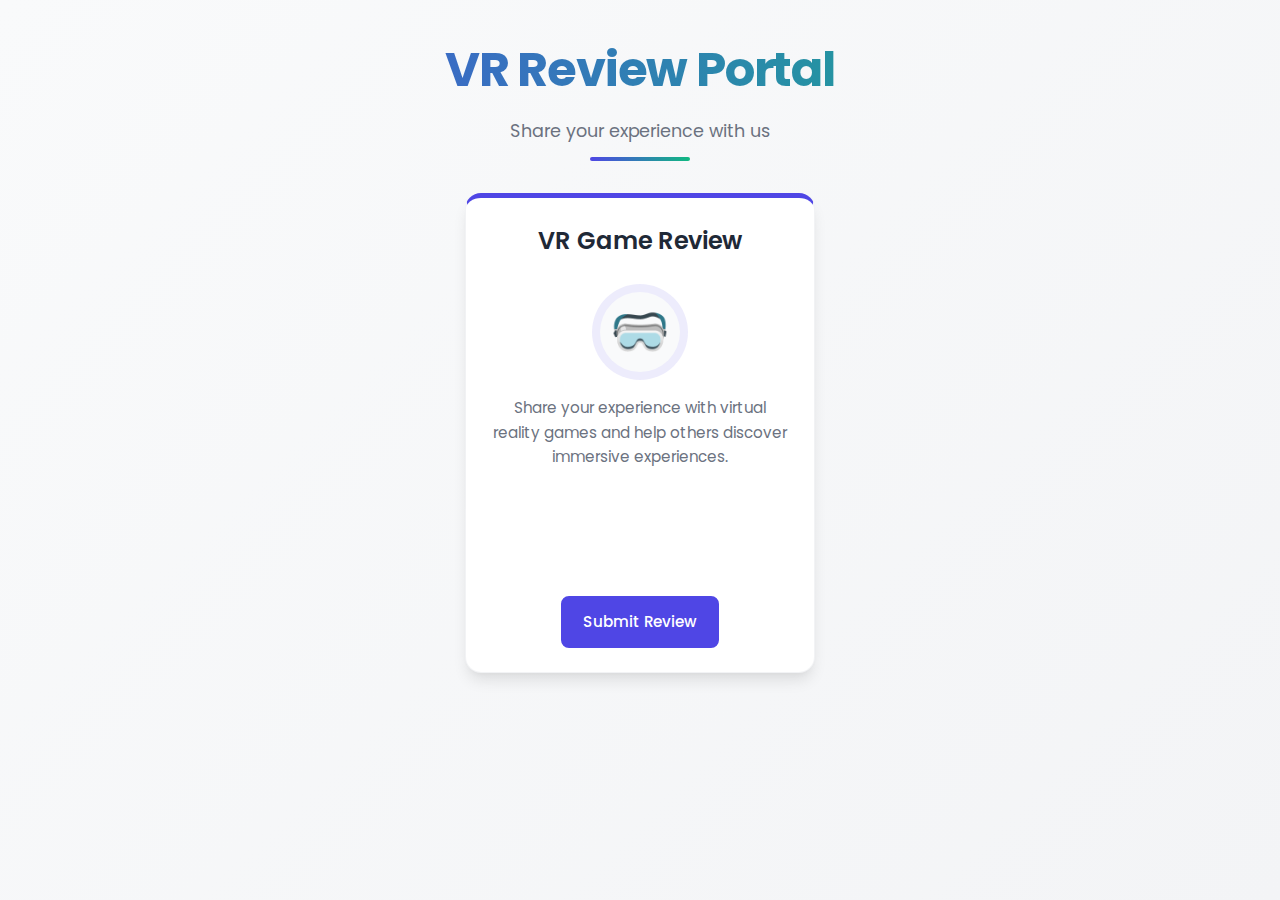
<file: index.html>
<!DOCTYPE html>
<html lang="en">
<head>
  <meta charset="UTF-8">
  <meta name="viewport" content="width=device-width, initial-scale=1.0">
  <title>VR Review Portal</title>
  <link rel="stylesheet" href="styles.css">
</head>
<body>
  <div class="container">
    <header>
      <h1>VR Review Portal</h1>
      <p class="subtitle">Share your experience with us</p>
    </header>
    
    <div class="cards-container">
      <!-- VR Game Review Card -->
      <div class="card">
        <div class="card-header">
          <h2 class="card-title">VR Game Review</h2>
        </div>
        <div class="card-body">
          <div class="card-icon">🥽</div>
          <p class="card-text">Share your experience with virtual reality games and help others discover immersive experiences.</p>
          <a href="https://forms.gle/g814zMTYo3CwYsiz9" class="btn" target="_blank">Submit Review</a>
        </div>
      </div>
    </div>
  </div>
  
  <script src="script.js"></script>
</body>
</html>
</file>
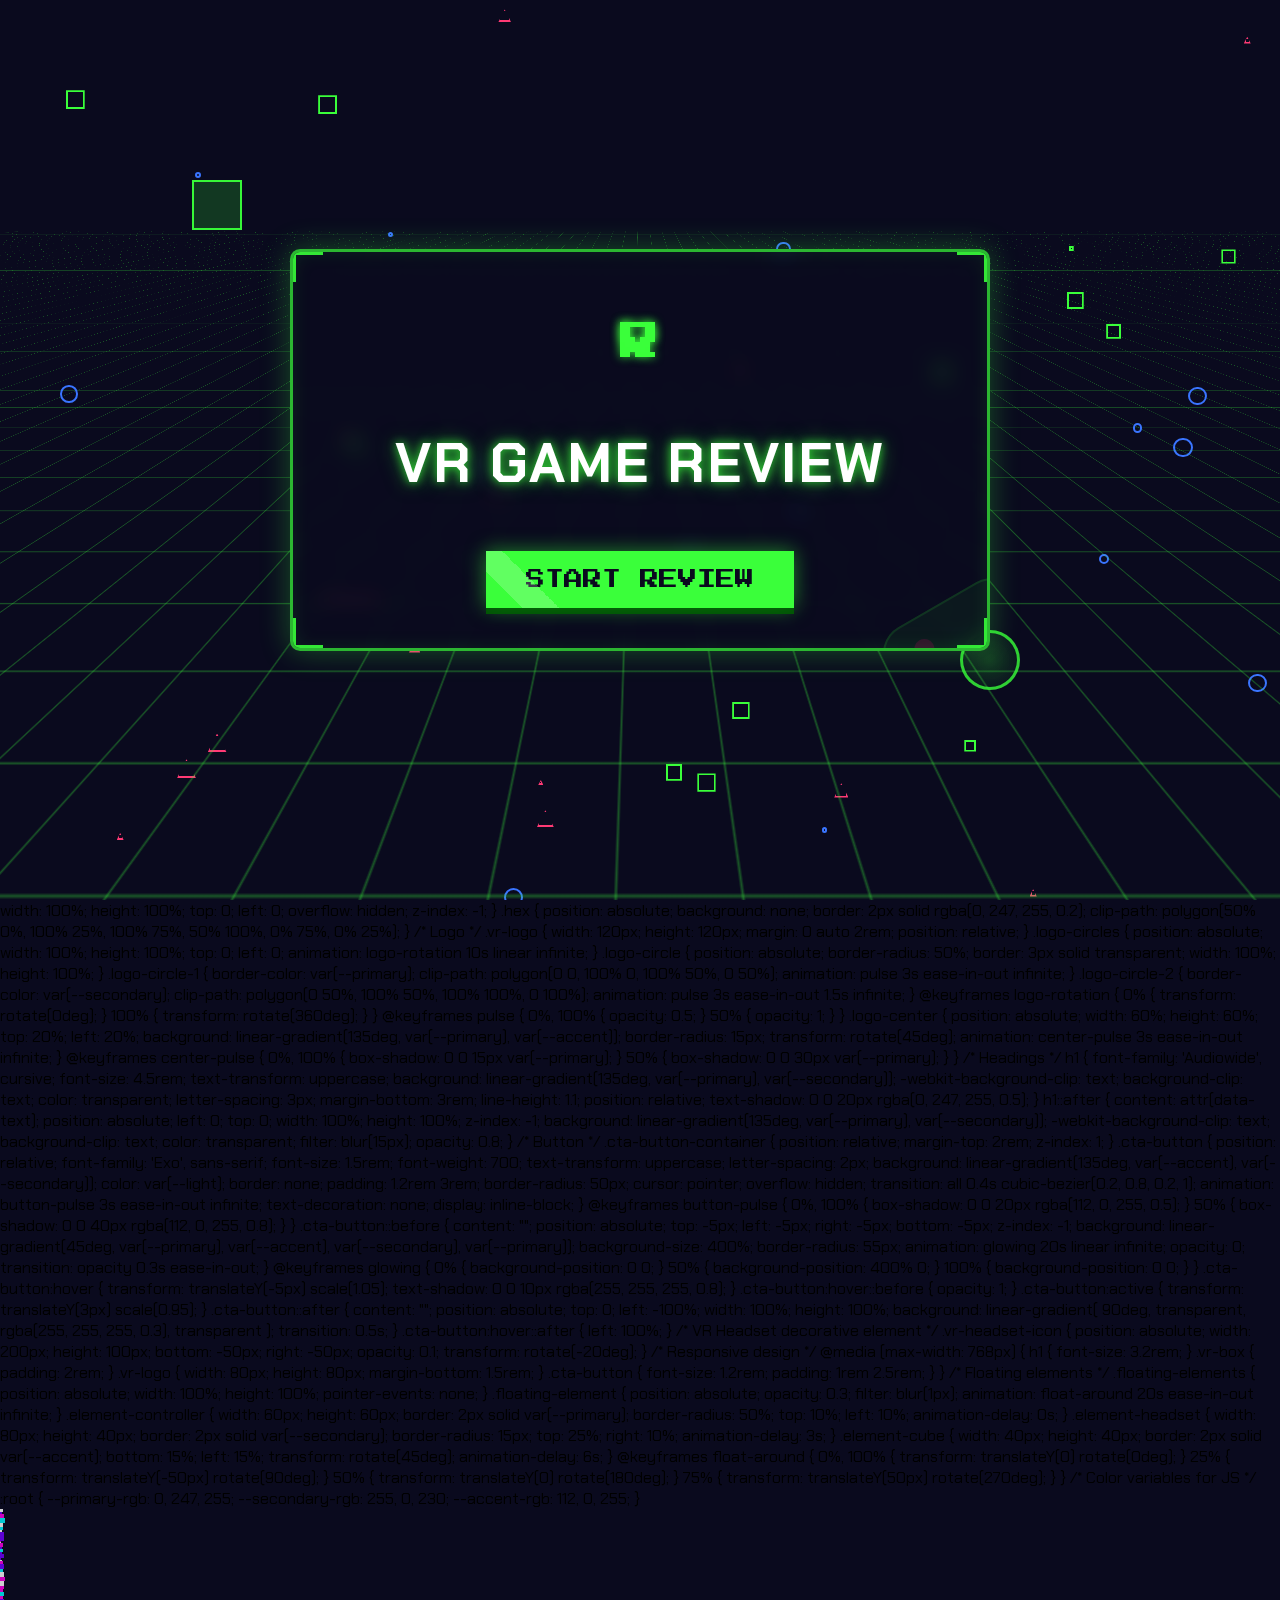
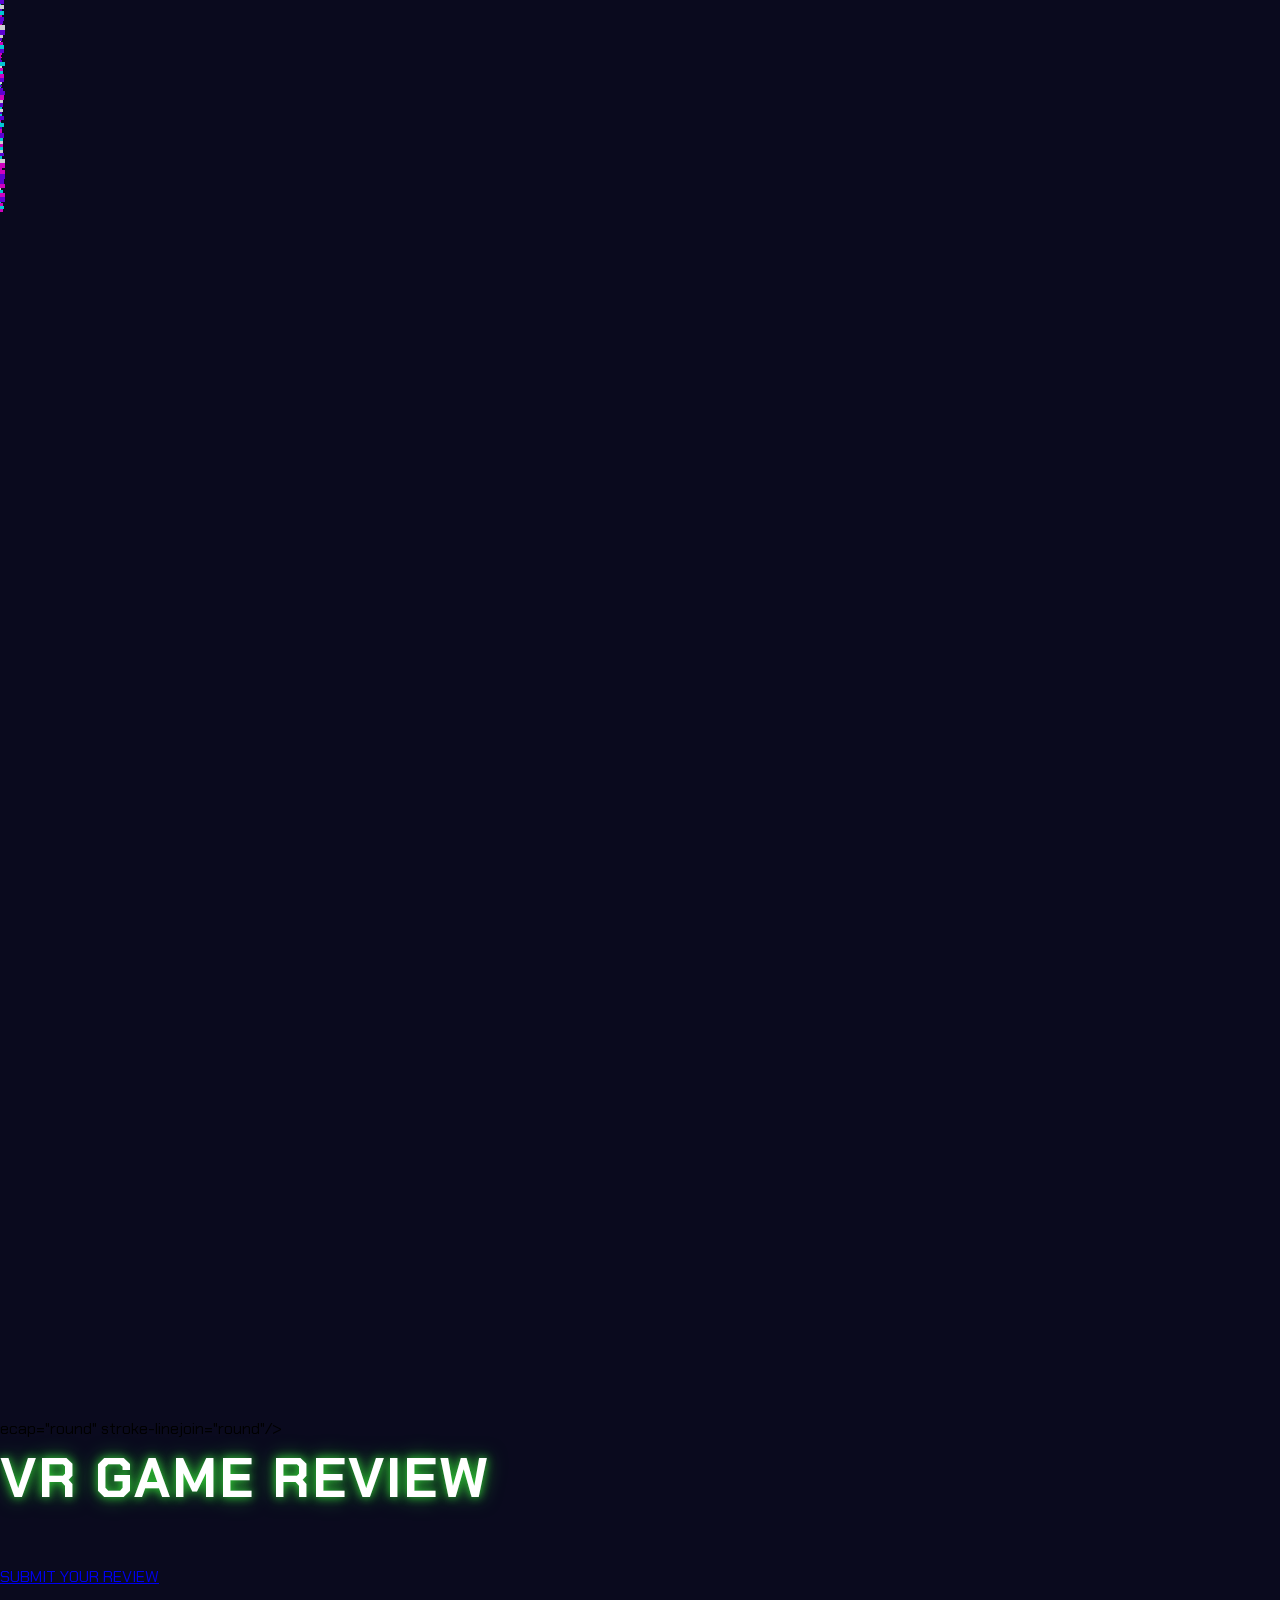
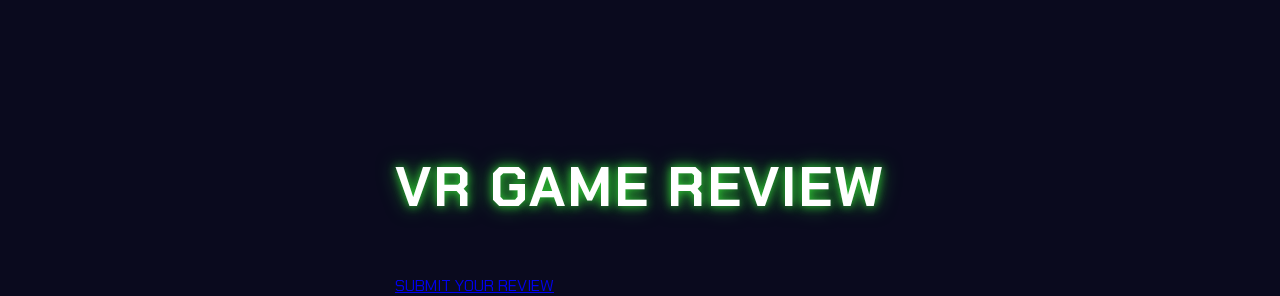
<file: vrgame.html>
<!DOCTYPE html>
<html lang="en">
<head>
    <meta charset="UTF-8">
    <meta name="viewport" content="width=device-width, initial-scale=1.0">
    <title>VR Game Review</title>
    <link rel="stylesheet" href="https://cdnjs.cloudflare.com/ajax/libs/animate.css/4.1.1/animate.min.css">
    <style>
        @import url('https://fonts.googleapis.com/css2?family=Chakra+Petch:wght@400;700&family=Press+Start+2P&display=swap');
        
        * {
            margin: 0;
            padding: 0;
            box-sizing: border-box;
        }
        
        :root {
            --primary: #3aff3a;
            --secondary: #ff3a75;
            --accent: #3a75ff;
            --dark: #0A0A1E;
            --light: #ffffff;
        }
        
        body {
            font-family: 'Chakra Petch', sans-serif;
            margin: 0;
            padding: 0;
            min-height: 100vh;
            overflow: hidden;
            background: var(--dark);
            perspective: 1000px;
        }
        
        /* Main container */
        .game-environment {
            position: relative;
            width: 100vw;
            height: 100vh;
            overflow: hidden;
        }
        
        /* 3D World - Game Environment */
        .game-world {
            position: absolute;
            width: 100%;
            height: 100%;
            transform-style: preserve-3d;
        }
        
        /* Game grid */
        .game-grid {
            position: absolute;
            width: 400%;
            height: 400%;
            top: -150%;
            left: -150%;
            background-image: 
                linear-gradient(to right, rgba(58, 255, 58, 0.3) 1px, transparent 1px),
                linear-gradient(to bottom, rgba(58, 255, 58, 0.3) 1px, transparent 1px);
            background-size: 50px 50px;
            transform: perspective(500px) rotateX(60deg);
            transform-origin: center;
            animation: grid-pulse 4s ease-in-out infinite, grid-move 15s linear infinite;
            z-index: -2;
        }
        
        @keyframes grid-move {
            from { transform: perspective(500px) rotateX(60deg) translateY(0); }
            to { transform: perspective(500px) rotateX(60deg) translateY(50px); }
        }
        
        @keyframes grid-pulse {
            0%, 100% { opacity: 0.8; }
            50% { opacity: 0.5; }
        }
        
        /* VR Headset Animation */
        .vr-headset {
            position: absolute;
            width: 100%;
            height: 100%;
            perspective: 1000px;
            z-index: -1;
        }
        
        .headset-container {
            position: absolute;
            width: 100%;
            height: 100%;
            transform-style: preserve-3d;
            animation: headset-float 8s ease-in-out infinite;
        }
        
        @keyframes headset-float {
            0%, 100% { transform: translateY(0) rotateY(0deg); }
            25% { transform: translateY(-20px) rotateY(5deg); }
            50% { transform: translateY(0) rotateY(0deg); }
            75% { transform: translateY(20px) rotateY(-5deg); }
        }
        
        .headset-outline {
            position: absolute;
            top: 50%;
            left: 50%;
            transform: translate(-50%, -50%);
            width: 300px;
            height: 150px;
            border: 5px solid rgba(58, 255, 58, 0.7);
            border-radius: 20px;
            box-shadow: 0 0 30px rgba(58, 255, 58, 0.5);
            animation: pulse 3s ease-in-out infinite;
        }
        
        .headset-lenses {
            position: absolute;
            top: 50%;
            left: 50%;
            transform: translate(-50%, -50%);
            display: flex;
            gap: 20px;
        }
        
        .lens {
            width: 80px;
            height: 80px;
            background: radial-gradient(circle at center, rgba(58, 255, 58, 0.2), rgba(10, 10, 30, 0.8));
            border: 3px solid rgba(58, 255, 58, 0.8);
            border-radius: 50%;
            animation: lens-glow 4s ease-in-out infinite alternate;
        }
        
        @keyframes lens-glow {
            0% { box-shadow: 0 0 10px rgba(58, 255, 58, 0.5); }
            100% { box-shadow: 0 0 30px rgba(58, 255, 58, 0.8); }
        }
        
        /* Game particles */
        .game-particles {
            position: absolute;
            width: 100%;
            height: 100%;
            z-index: 0;
        }
        
        .game-particle {
            position: absolute;
            width: 15px;
            height: 15px;
            background: transparent;
            border: 2px solid var(--primary);
            transform-origin: center;
            animation: particle-spin 10s linear infinite;
        }
        
        .particle-square {
            clip-path: polygon(0% 0%, 100% 0%, 100% 100%, 0% 100%);
        }
        
        .particle-triangle {
            clip-path: polygon(50% 0%, 100% 100%, 0% 100%);
            border-color: var(--secondary);
        }
        
        .particle-circle {
            border-radius: 50%;
            border-color: var(--accent);
        }
        
        @keyframes particle-spin {
            0% { 
                transform: rotate(0deg) translateX(0) translateY(0); 
                opacity: 0;
            }
            10% { opacity: 1; }
            90% { opacity: 1; }
            100% { 
                transform: rotate(360deg) translateX(var(--tx)) translateY(var(--ty)); 
                opacity: 0;
            }
        }
        
        /* Floating 3D objects */
        .game-objects {
            position: absolute;
            width: 100%;
            height: 100%;
            transform-style: preserve-3d;
        }
        
        .game-object {
            position: absolute;
            transform-style: preserve-3d;
            animation: object-float 15s ease-in-out infinite;
        }
        
        .cube-wrapper {
            top: 20%;
            left: 15%;
            transform-style: preserve-3d;
            animation-delay: 0s;
        }
        
        .sphere-wrapper {
            top: 70%;
            left: 75%;
            transform-style: preserve-3d;
            animation-delay: 3s;
        }
        
        .pyramid-wrapper {
            top: 60%;
            left: 25%;
            transform-style: preserve-3d;
            animation-delay: 7s;
        }
        
        @keyframes object-float {
            0%, 100% { 
                transform: translateY(0) rotateX(0deg) rotateY(0deg); 
            }
            25% { 
                transform: translateY(-50px) rotateX(90deg) rotateY(90deg); 
            }
            50% { 
                transform: translateY(0) rotateX(180deg) rotateY(180deg); 
            }
            75% { 
                transform: translateY(50px) rotateX(270deg) rotateY(270deg); 
            }
        }
        
        .cube {
            position: relative;
            width: 50px;
            height: 50px;
            transform-style: preserve-3d;
            animation: rotate-cube 10s linear infinite;
        }
        
        .cube-face {
            position: absolute;
            width: 50px;
            height: 50px;
            border: 2px solid rgba(58, 255, 58, 0.8);
            background: rgba(58, 255, 58, 0.1);
        }
        
        .cube-face:nth-child(1) { transform: translateZ(25px); }
        .cube-face:nth-child(2) { transform: rotateY(180deg) translateZ(25px); }
        .cube-face:nth-child(3) { transform: rotateY(90deg) translateZ(25px); }
        .cube-face:nth-child(4) { transform: rotateY(-90deg) translateZ(25px); }
        .cube-face:nth-child(5) { transform: rotateX(90deg) translateZ(25px); }
        .cube-face:nth-child(6) { transform: rotateX(-90deg) translateZ(25px); }
        
        @keyframes rotate-cube {
            0% { transform: rotateX(0) rotateY(0); }
            100% { transform: rotateX(360deg) rotateY(360deg); }
        }
        
        /* Content container */
        .content-container {
            position: relative;
            display: flex;
            align-items: center;
            justify-content: center;
            width: 100%;
            height: 100vh;
            z-index: 5;
        }
        
        /* Game UI Box */
        .game-ui {
            position: relative;
            width: 90%;
            max-width: 700px;
            background: rgba(10, 10, 30, 0.7);
            backdrop-filter: blur(10px);
            border-radius: 10px;
            border: 3px solid rgba(58, 255, 58, 0.7);
            padding: 2.5rem;
            text-align: center;
            box-shadow: 
                0 0 30px rgba(58, 255, 58, 0.3),
                inset 0 0 20px rgba(58, 255, 58, 0.1);
            animation: ui-pulse 4s ease-in-out infinite;
            overflow: hidden;
        }
        
        @keyframes ui-pulse {
            0%, 100% { 
                box-shadow: 
                    0 0 30px rgba(58, 255, 58, 0.3),
                    inset 0 0 20px rgba(58, 255, 58, 0.1); 
            }
            50% { 
                box-shadow: 
                    0 0 50px rgba(58, 255, 58, 0.5),
                    inset 0 0 30px rgba(58, 255, 58, 0.2); 
            }
        }
        
        /* UI Corners - Game-like effect */
        .ui-corner {
            position: absolute;
            width: 30px;
            height: 30px;
            border: 3px solid rgba(58, 255, 58, 0.9);
        }
        
        .corner-top-left {
            top: 0;
            left: 0;
            border-right: none;
            border-bottom: none;
        }
        
        .corner-top-right {
            top: 0;
            right: 0;
            border-left: none;
            border-bottom: none;
        }
        
        .corner-bottom-left {
            bottom: 0;
            left: 0;
            border-right: none;
            border-top: none;
        }
        
        .corner-bottom-right {
            bottom: 0;
            right: 0;
            border-left: none;
            border-top: none;
        }
        
        /* Game Logo */
        .game-logo {
            margin: 0 auto 2rem;
            position: relative;
            width: 100px;
            height: 100px;
        }
        
        .logo-vr {
            position: relative;
            width: 100%;
            height: 100%;
            transform-style: preserve-3d;
            animation: logo-rotate 8s linear infinite;
        }
        
        @keyframes logo-rotate {
            0% { transform: rotateY(0deg); }
            100% { transform: rotateY(360deg); }
        }
        
        .logo-v, .logo-r {
            position: absolute;
            font-family: 'Press Start 2P', cursive;
            font-size: 40px;
            color: var(--primary);
            text-shadow: 0 0 10px rgba(58, 255, 58, 0.8);
            top: 50%;
            left: 50%;
            transform: translate(-50%, -50%);
        }
        
        .logo-v {
            transform: translate(-50%, -50%) translateZ(20px);
        }
        
        .logo-r {
            transform: translate(-50%, -50%) translateZ(-20px);
        }
        
        /* Headings */
        h1 {
            font-family: 'Chakra Petch', sans-serif;
            font-size: 3.5rem;
            font-weight: bold;
            text-transform: uppercase;
            color: #ffffff;
            letter-spacing: 2px;
            line-height: 1.4;
            margin-bottom: 3rem;
            text-shadow: 
                0 0 10px rgba(58, 255, 58, 0.8),
                0 0 20px rgba(58, 255, 58, 0.5);
        }
        
        /* Button */
        .game-button-container {
            position: relative;
            margin-top: 2.5rem;
        }
        
        .game-button {
            position: relative;
            font-family: 'Press Start 2P', cursive;
            font-size: 1.2rem;
            text-transform: uppercase;
            color: var(--dark);
            background: var(--primary);
            border: none;
            padding: 1.2rem 2.5rem;
            cursor: pointer;
            box-shadow: 
                0 6px 0 rgba(0, 100, 0, 0.8),
                0 0 20px rgba(58, 255, 58, 0.5);
            transition: all 0.1s;
            text-decoration: none;
            display: inline-block;
        }
        
        .game-button::before {
            content: '';
            position: absolute;
            top: 0;
            left: 0;
            width: 100%;
            height: 100%;
            background: linear-gradient(
                45deg, 
                transparent 10%, 
                rgba(255, 255, 255, 0.2) 10%, 
                rgba(255, 255, 255, 0.2) 20%, 
                transparent 20%
            );
            animation: button-shine 3s linear infinite;
        }
        
        @keyframes button-shine {
            0% { background-position: 0 0; }
            100% { background-position: 60px 0; }
        }
        
        .game-button:hover {
            transform: translateY(3px);
            box-shadow: 
                0 3px 0 rgba(0, 100, 0, 0.8),
                0 0 30px rgba(58, 255, 58, 0.7);
        }
        
        .game-button:active {
            transform: translateY(6px);
            box-shadow: 
                0 0 0 rgba(0, 100, 0, 0.8),
                0 0 30px rgba(58, 255, 58, 0.9);
        }
        
        /* VR Controller animation */
        .vr-controller {
            position: absolute;
            bottom: -50px;
            right: -50px;
            width: 150px;
            height: 100px;
            transform: rotate(-30deg);
            opacity: 0.2;
        }
        
        .controller-body {
            position: absolute;
            width: 100%;
            height: 60%;
            background: rgba(58, 255, 58, 0.3);
            border: 2px solid rgba(58, 255, 58, 0.8);
            border-radius: 50px;
            top: 0;
            left: 0;
        }
        
        .controller-button {
            position: absolute;
            width: 20px;
            height: 20px;
            background: rgba(255, 58, 117, 0.8);
            border-radius: 50%;
            top: 20px;
            left: 30px;
            animation: button-blink 2s infinite;
        }
        
        @keyframes button-blink {
            0%, 100% { opacity: 1; }
            50% { opacity: 0.5; }
        }
        
        /* Responsive design */
        @media (max-width: 768px) {
            h1 {
                font-size: 1.8rem;
                margin-bottom: 2rem;
            }
            
            .game-ui {
                padding: 1.5rem;
            }
            
            .game-button {
                font-size: 0.9rem;
                padding: 1rem 1.5rem;
            }
            
            .game-logo {
                width: 70px;
                height: 70px;
                margin-bottom: 1.5rem;
            }
            
            .logo-v, .logo-r {
                font-size: 30px;
            }
        }
    </style>
</head>
<body>
    <div class="game-environment">
        <!-- Game world elements -->
        <div class="game-world">
            <div class="game-grid"></div>
            
            <!-- VR Headset Animation -->
            <div class="vr-headset">
                <div class="headset-container">
                    <div class="headset-outline"></div>
                    <div class="headset-lenses">
                        <div class="lens"></div>
                        <div class="lens"></div>
                    </div>
                </div>
            </div>
            
            <!-- Floating 3D Game Objects -->
            <div class="game-objects">
                <div class="game-object cube-wrapper">
                    <div class="cube">
                        <div class="cube-face"></div>
                        <div class="cube-face"></div>
                        <div class="cube-face"></div>
                        <div class="cube-face"></div>
                        <div class="cube-face"></div>
                        <div class="cube-face"></div>
                    </div>
                </div>
                
                <div class="game-object sphere-wrapper">
                    <div class="lens" style="width: 60px; height: 60px;"></div>
                </div>
                
                <div class="game-object pyramid-wrapper">
                    <div class="game-particle particle-triangle" style="width: 60px; height: 60px;"></div>
                </div>
            </div>
            
            <!-- Game particles -->
            <div class="game-particles" id="game-particles"></div>
        </div>
        
        <!-- Main content -->
        <div class="content-container">
            <div class="game-ui animate__animated animate__bounceIn">
                <!-- UI Corners -->
                <div class="ui-corner corner-top-left"></div>
                <div class="ui-corner corner-top-right"></div>
                <div class="ui-corner corner-bottom-left"></div>
                <div class="ui-corner corner-bottom-right"></div>
                
                <!-- Logo -->
                <div class="game-logo animate__animated animate__zoomIn">
                    <div class="logo-vr">
                        <div class="logo-v">V</div>
                        <div class="logo-r">R</div>
                    </div>
                </div>
                
                <!-- Title -->
                <h1 class="animate__animated animate__fadeIn">VR GAME REVIEW</h1>
                
                <!-- Button -->
                <div class="game-button-container animate__animated animate__fadeInUp">
                    <a href="https://forms.google.com/YOUR_FORM_ID_HERE" class="game-button" target="_blank">START REVIEW</a>
                </div>
                
                <!-- VR Controller decoration -->
                <div class="vr-controller">
                    <div class="controller-body">
                        <div class="controller-button"></div>
                    </div>
                </div>
            </div>
        </div>
    </div>

    <script>
        // Generate game particles
        document.addEventListener('DOMContentLoaded', function() {
            const particlesContainer = document.getElementById('game-particles');
            const particleCount = 40;
            const particleTypes = ['particle-square', 'particle-triangle', 'particle-circle'];
            
            for (let i = 0; i < particleCount; i++) {
                const particle = document.createElement('div');
                particle.classList.add('game-particle');
                
                // Add random particle shape
                const randomType = particleTypes[Math.floor(Math.random() * particleTypes.length)];
                particle.classList.add(randomType);
                
                // Random size
                const size = Math.random() * 15 + 5;
                particle.style.width = `${size}px`;
                particle.style.height = `${size}px`;
                
                // Random position
                const posX = Math.random() * 100;
                const posY = Math.random() * 100;
                particle.style.left = `${posX}%`;
                particle.style.top = `${posY}%`;
                
                // Random animation delay
                const delay = Math.random() * 10;
                particle.style.animationDelay = `${delay}s`;
                
                // Random direction
                const tx = (Math.random() - 0.5) * 500;
                const ty = (Math.random() - 0.5) * 500;
                particle.style.setProperty('--tx', `${tx}px`);
                particle.style.setProperty('--ty', `${ty}px`);
                
                particlesContainer.appendChild(particle);
            }
        });
    </script>
</body>
</html>
            width: 100%;
            height: 100%;
            top: 0;
            left: 0;
            overflow: hidden;
            z-index: -1;
        }
        
        .hex {
            position: absolute;
            background: none;
            border: 2px solid rgba(0, 247, 255, 0.2);
            clip-path: polygon(50% 0%, 100% 25%, 100% 75%, 50% 100%, 0% 75%, 0% 25%);
        }
        
        /* Logo */
        .vr-logo {
            width: 120px;
            height: 120px;
            margin: 0 auto 2rem;
            position: relative;
        }
        
        .logo-circles {
            position: absolute;
            width: 100%;
            height: 100%;
            top: 0;
            left: 0;
            animation: logo-rotation 10s linear infinite;
        }
        
        .logo-circle {
            position: absolute;
            border-radius: 50%;
            border: 3px solid transparent;
            width: 100%;
            height: 100%;
        }
        
        .logo-circle-1 {
            border-color: var(--primary);
            clip-path: polygon(0 0, 100% 0, 100% 50%, 0 50%);
            animation: pulse 3s ease-in-out infinite;
        }
        
        .logo-circle-2 {
            border-color: var(--secondary);
            clip-path: polygon(0 50%, 100% 50%, 100% 100%, 0 100%);
            animation: pulse 3s ease-in-out 1.5s infinite;
        }
        
        @keyframes logo-rotation {
            0% { transform: rotate(0deg); }
            100% { transform: rotate(360deg); }
        }
        
        @keyframes pulse {
            0%, 100% { opacity: 0.5; }
            50% { opacity: 1; }
        }
        
        .logo-center {
            position: absolute;
            width: 60%;
            height: 60%;
            top: 20%;
            left: 20%;
            background: linear-gradient(135deg, var(--primary), var(--accent));
            border-radius: 15px;
            transform: rotate(45deg);
            animation: center-pulse 3s ease-in-out infinite;
        }
        
        @keyframes center-pulse {
            0%, 100% { box-shadow: 0 0 15px var(--primary); }
            50% { box-shadow: 0 0 30px var(--primary); }
        }
        
        /* Headings */
        h1 {
            font-family: 'Audiowide', cursive;
            font-size: 4.5rem;
            text-transform: uppercase;
            background: linear-gradient(135deg, var(--primary), var(--secondary));
            -webkit-background-clip: text;
            background-clip: text;
            color: transparent;
            letter-spacing: 3px;
            margin-bottom: 3rem;
            line-height: 1.1;
            position: relative;
            text-shadow: 0 0 20px rgba(0, 247, 255, 0.5);
        }
        
        h1::after {
            content: attr(data-text);
            position: absolute;
            left: 0;
            top: 0;
            width: 100%;
            height: 100%;
            z-index: -1;
            background: linear-gradient(135deg, var(--primary), var(--secondary));
            -webkit-background-clip: text;
            background-clip: text;
            color: transparent;
            filter: blur(15px);
            opacity: 0.8;
        }
        
        /* Button */
        .cta-button-container {
            position: relative;
            margin-top: 2rem;
            z-index: 1;
        }
        
        .cta-button {
            position: relative;
            font-family: 'Exo', sans-serif;
            font-size: 1.5rem;
            font-weight: 700;
            text-transform: uppercase;
            letter-spacing: 2px;
            background: linear-gradient(135deg, var(--accent), var(--secondary));
            color: var(--light);
            border: none;
            padding: 1.2rem 3rem;
            border-radius: 50px;
            cursor: pointer;
            overflow: hidden;
            transition: all 0.4s cubic-bezier(0.2, 0.8, 0.2, 1);
            animation: button-pulse 3s ease-in-out infinite;
            text-decoration: none;
            display: inline-block;
        }
        
        @keyframes button-pulse {
            0%, 100% { box-shadow: 0 0 20px rgba(112, 0, 255, 0.5); }
            50% { box-shadow: 0 0 40px rgba(112, 0, 255, 0.8); }
        }
        
        .cta-button::before {
            content: "";
            position: absolute;
            top: -5px;
            left: -5px;
            right: -5px;
            bottom: -5px;
            z-index: -1;
            background: linear-gradient(45deg, 
                var(--primary), var(--accent), 
                var(--secondary), var(--primary));
            background-size: 400%;
            border-radius: 55px;
            animation: glowing 20s linear infinite;
            opacity: 0;
            transition: opacity 0.3s ease-in-out;
        }
        
        @keyframes glowing {
            0% { background-position: 0 0; }
            50% { background-position: 400% 0; }
            100% { background-position: 0 0; }
        }
        
        .cta-button:hover {
            transform: translateY(-5px) scale(1.05);
            text-shadow: 0 0 10px rgba(255, 255, 255, 0.8);
        }
        
        .cta-button:hover::before {
            opacity: 1;
        }
        
        .cta-button:active {
            transform: translateY(3px) scale(0.95);
        }
        
        .cta-button::after {
            content: "";
            position: absolute;
            top: 0;
            left: -100%;
            width: 100%;
            height: 100%;
            background: linear-gradient(
                90deg, 
                transparent, 
                rgba(255, 255, 255, 0.3), 
                transparent
            );
            transition: 0.5s;
        }
        
        .cta-button:hover::after {
            left: 100%;
        }
        
        /* VR Headset decorative element */
        .vr-headset-icon {
            position: absolute;
            width: 200px;
            height: 100px;
            bottom: -50px;
            right: -50px;
            opacity: 0.1;
            transform: rotate(-20deg);
        }
        
        /* Responsive design */
        @media (max-width: 768px) {
            h1 {
                font-size: 3.2rem;
            }
            
            .vr-box {
                padding: 2rem;
            }
            
            .vr-logo {
                width: 80px;
                height: 80px;
                margin-bottom: 1.5rem;
            }
            
            .cta-button {
                font-size: 1.2rem;
                padding: 1rem 2.5rem;
            }
        }
        
        /* Floating elements */
        .floating-elements {
            position: absolute;
            width: 100%;
            height: 100%;
            pointer-events: none;
        }
        
        .floating-element {
            position: absolute;
            opacity: 0.3;
            filter: blur(1px);
            animation: float-around 20s ease-in-out infinite;
        }
        
        .element-controller {
            width: 60px;
            height: 60px;
            border: 2px solid var(--primary);
            border-radius: 50%;
            top: 10%;
            left: 10%;
            animation-delay: 0s;
        }
        
        .element-headset {
            width: 80px;
            height: 40px;
            border: 2px solid var(--secondary);
            border-radius: 15px;
            top: 25%;
            right: 10%;
            animation-delay: 3s;
        }
        
        .element-cube {
            width: 40px;
            height: 40px;
            border: 2px solid var(--accent);
            bottom: 15%;
            left: 15%;
            transform: rotate(45deg);
            animation-delay: 6s;
        }
        
        @keyframes float-around {
            0%, 100% {
                transform: translateY(0) rotate(0deg);
            }
            25% {
                transform: translateY(-50px) rotate(90deg);
            }
            50% {
                transform: translateY(0) rotate(180deg);
            }
            75% {
                transform: translateY(50px) rotate(270deg);
            }
        }
        
        /* Color variables for JS */
        :root {
            --primary-rgb: 0, 247, 255;
            --secondary-rgb: 255, 0, 230;
            --accent-rgb: 112, 0, 255;
        }
    </style>
</head>
<body>
    <div class="vr-environment">
        <!-- Background elements -->
        <div class="vr-world">
            <div class="cyber-tunnel"></div>
            <div class="floor-grid"></div>
            
            <!-- Hologram effects -->
            <div class="hologram hologram-1"></div>
            <div class="hologram hologram-2"></div>
            <div class="hologram hologram-3"></div>
            
            <!-- Particles -->
            <div class="particles-container" id="particles"></div>
            
            <!-- Floating elements -->
            <div class="floating-elements">
                <div class="floating-element element-controller"></div>
                <div class="floating-element element-headset"></div>
                <div class="floating-element element-cube"></div>
            </div>
        </div>
        
        <!-- Main content -->
        <div class="content-container">
            <div class="vr-box animate__animated animate__fadeIn">
                <!-- Hexagon decorative border -->
                <div class="hex-border" id="hex-border"></div>
                
                <!-- Logo -->
                <div class="vr-logo animate__animated animate__zoomIn">
                    <div class="logo-circles">
                        <div class="logo-circle logo-circle-1"></div>
                        <div class="logo-circle logo-circle-2"></div>
                    </div>
                    <div class="logo-center"></div>
                </div>
                
                <!-- Title -->
                <h1 data-text="VR GAME REVIEW" class="animate__animated animate__fadeInDown">VR GAME REVIEW</h1>
                
                <!-- Button -->
                <div class="cta-button-container animate__animated animate__fadeInUp">
                    <a href="https://forms.google.com/YOUR_FORM_ID_HERE" class="cta-button" target="_blank">SUBMIT YOUR REVIEW</a>
                </div>
                
                <!-- Decorative VR headset icon -->
                <div class="vr-headset-icon"></div>
            </div>
        </div>
    </div>

    <script>
        // Generate particles
        document.addEventListener('DOMContentLoaded', function() {
            const particlesContainer = document.getElementById('particles');
            const particleCount = 100;
            
            for (let i = 0; i < particleCount; i++) {
                const particle = document.createElement('div');
                particle.classList.add('particle');
                
                // Random size
                const size = Math.random() * 4 + 1;
                particle.style.width = `${size}px`;
                particle.style.height = `${size}px`;
                
                // Random position
                const posX = Math.random() * 100;
                const posY = Math.random() * 100;
                particle.style.left = `${posX}%`;
                particle.style.top = `${posY}%`;
                
                // Random color
                const colors = [
                    'rgba(0, 247, 255, 0.8)',  // primary
                    'rgba(255, 0, 230, 0.8)',  // secondary
                    'rgba(112, 0, 255, 0.8)',  // accent
                    'rgba(255, 255, 255, 0.8)' // white
                ];
                const randomColor = colors[Math.floor(Math.random() * colors.length)];
                particle.style.background = randomColor;
                
                // Random animation delay
                const delay = Math.random() * 10;
                particle.style.animationDelay = `${delay}s`;
                
                // Random direction
                const tx = (Math.random() - 0.5) * 2000;
                const ty = (Math.random() - 0.5) * 2000;
                particle.style.setProperty('--tx', `${tx}px`);
                particle.style.setProperty('--ty', `${ty}px`);
                
                particlesContainer.appendChild(particle);
            }
            
            // Generate hexagon border
            const hexBorder = document.getElementById('hex-border');
            const hexCount = 15;
            
            for (let i = 0; i < hexCount; i++) {
                const hex = document.createElement('div');
                hex.classList.add('hex');
                
                // Random size and position
                const size = Math.random() * 150 + 50;
                hex.style.width = `${size}px`;
                hex.style.height = `${size}px`;
                
                const posX = Math.random() * 100;
                const posY = Math.random() * 100;
                hex.style.left = `${posX}%`;
                hex.style.top = `${posY}%`;
                
                // Random rotation
                const rotation = Math.random() * 360;
                hex.style.transform = `rotate(${rotation}deg)`;
                
                hexBorder.appendChild(hex);
            }
        });
    </script>
</body>
</html>ecap="round" stroke-linejoin="round"/>
                <path d="M13.6667 15.3333L15.3333 13.6667L17 15.3333L18.6667 13.6667" stroke="#51BBFE" stroke-width="2" stroke-linecap="round" stroke-linejoin="round"/>
                <path d="M6.33337 8.66667H9.66671" stroke="#51BBFE" stroke-width="2" stroke-linecap="round" stroke-linejoin="round"/>
                <path d="M6.33337 12H13.6667" stroke="#51BBFE" stroke-width="2" stroke-linecap="round" stroke-linejoin="round"/>
                <path d="M6.33337 15.3333H11" stroke="#51BBFE" stroke-width="2" stroke-linecap="round" stroke-linejoin="round"/>
            </svg>
        </div>
        <h1 class="animate__animated animate__fadeInDown">VR Game Review</h1>
        <a href="https://forms.google.com/YOUR_FORM_ID_HERE" class="cta-button animate__animated animate__fadeInUp" target="_blank">SUBMIT YOUR REVIEW</a>
    </div>

    <script>
        // Create particles
        document.addEventListener('DOMContentLoaded', function() {
            const particlesContainer = document.getElementById('particles');
            const particleCount = 50;
            
            for (let i = 0; i < particleCount; i++) {
                const particle = document.createElement('div');
                particle.classList.add('particle');
                
                // Random size
                const size = Math.random() * 8 + 2;
                particle.style.width = `${size}px`;
                particle.style.height = `${size}px`;
                
                // Random position
                particle.style.left = `${Math.random() * 100}%`;
                
                // Random animation delay
                particle.style.animationDelay = `${Math.random() * 15}s`;
                
                // Random opacity
                particle.style.opacity = Math.random() * 0.6 + 0.2;
                
                particlesContainer.appendChild(particle);
            }
        });
    </script>
</body>
</html>
</file>
<file: styles.css>
@import url('https://fonts.googleapis.com/css2?family=Poppins:wght@300;400;500;600;700&display=swap');

:root {
  --primary-color: #4f46e5;
  --secondary-color: #10b981;
  --dark-color: #1f2937;
  --light-color: #f3f4f6;
  --card-shadow: 0 10px 15px -3px rgba(0,0,0,0.1), 0 4px 6px -4px rgba(0,0,0,0.05);
  --card-hover-shadow: 0 20px 25px -5px rgba(0,0,0,0.1), 0 8px 10px -6px rgba(0,0,0,0.1);
  --text-color: #374151;
  --border-radius: 1rem;
  --transition: all 0.3s cubic-bezier(0.4, 0, 0.2, 1);
}

* {
  box-sizing: border-box;
  margin: 0;
  padding: 0;
}

body {
  font-family: 'Poppins', sans-serif;
  margin: 0;
  padding: 0;
  background: linear-gradient(135deg, #f9fafb 0%, #f3f4f6 100%);
  color: var(--text-color);
  line-height: 1.6;
  min-height: 100vh;
}

.container {
  max-width: 1200px;
  margin: 0 auto;
  padding: 2rem 1rem;
  width: 100%;
  display: flex;
  flex-direction: column;
  align-items: center;
}

header {
  text-align: center;
  margin-bottom: 3rem;
  position: relative;
  width: 100%;
}

header::after {
  content: '';
  position: absolute;
  bottom: -1rem;
  left: 50%;
  transform: translateX(-50%);
  width: 100px;
  height: 4px;
  background: linear-gradient(90deg, var(--primary-color), var(--secondary-color));
  border-radius: 2px;
}

h1 {
  background: linear-gradient(to right, var(--primary-color), var(--secondary-color));
  -webkit-background-clip: text;
  background-clip: text;
  color: transparent;
  font-size: 3rem;
  font-weight: 700;
  margin-bottom: 0.5rem;
  letter-spacing: -0.025em;
}

.subtitle {
  font-size: 1.1rem;
  color: #6b7280;
  max-width: 600px;
  margin: 0 auto;
}

.cards-container {
  display: flex;
  justify-content: center;
  width: 100%;
  perspective: 1000px;
}

.card {
  background-color: white;
  border-radius: var(--border-radius);
  box-shadow: var(--card-shadow);
  overflow: hidden;
  width: 100%;
  max-width: 350px;
  display: flex;
  flex-direction: column;
  transition: var(--transition);
  border: 1px solid rgba(229, 231, 235, 0.5);
  position: relative;
  z-index: 1;
  height: 480px; /* Fixed height for desktop */
  border-top: 5px solid var(--primary-color);
}

.card:hover {
  transform: translateY(-5px);
  box-shadow: var(--card-hover-shadow);
}

.card-header {
  padding: 1.5rem 1.5rem 0.5rem;
  text-align: center;
}

.card-title {
  margin: 0;
  font-size: 1.5rem;
  font-weight: 600;
  color: var(--dark-color);
}

.card-body {
  display: flex;
  flex-direction: column;
  padding: 1.5rem;
  flex-grow: 1;
}

.card-text {
  margin-bottom: 1.5rem;
  color: #6b7280;
  font-size: 0.95rem;
  text-align: center;
}

.btn {
  display: inline-block;
  background-color: var(--primary-color);
  color: #fff;
  text-decoration: none;
  padding: 0.75rem 1.25rem;
  border-radius: 0.5rem;
  font-weight: 500;
  transition: var(--transition);
  border: 2px solid var(--primary-color);
  cursor: pointer;
  font-size: 0.95rem;
  text-align: center;
  margin-top: auto;
  align-self: center;
}

.btn:hover {
  background-color: #4338ca;
  border-color: #4338ca;
  transform: translateY(-2px);
}

.card-icon {
  font-size: 3rem;
  display: block;
  text-align: center;
  margin: 0 auto 1.5rem;
  background: #f9fafb;
  width: 80px;
  height: 80px;
  line-height: 80px;
  border-radius: 50%;
  transition: var(--transition);
  box-shadow: 0 0 0 8px rgba(79, 70, 229, 0.1);
}

.card:hover .card-icon {
  transform: scale(1.05);
}

/* Mobile Responsiveness */
@media (max-width: 768px) {
  .container {
    padding: 1.5rem 1rem;
  }
  
  h1 {
    font-size: 2.5rem;
  }
  
  .subtitle {
    font-size: 1rem;
  }
  
  .card {
    max-width: 100%;
    height: auto;
    min-height: 0;
  }
}

@media (max-width: 480px) {
  h1 {
    font-size: 2rem;
  }
  
  header::after {
    width: 80px;
  }
  
  .card-icon {
    width: 70px;
    height: 70px;
    line-height: 70px;
    font-size: 2.5rem;
  }
}
</file>
